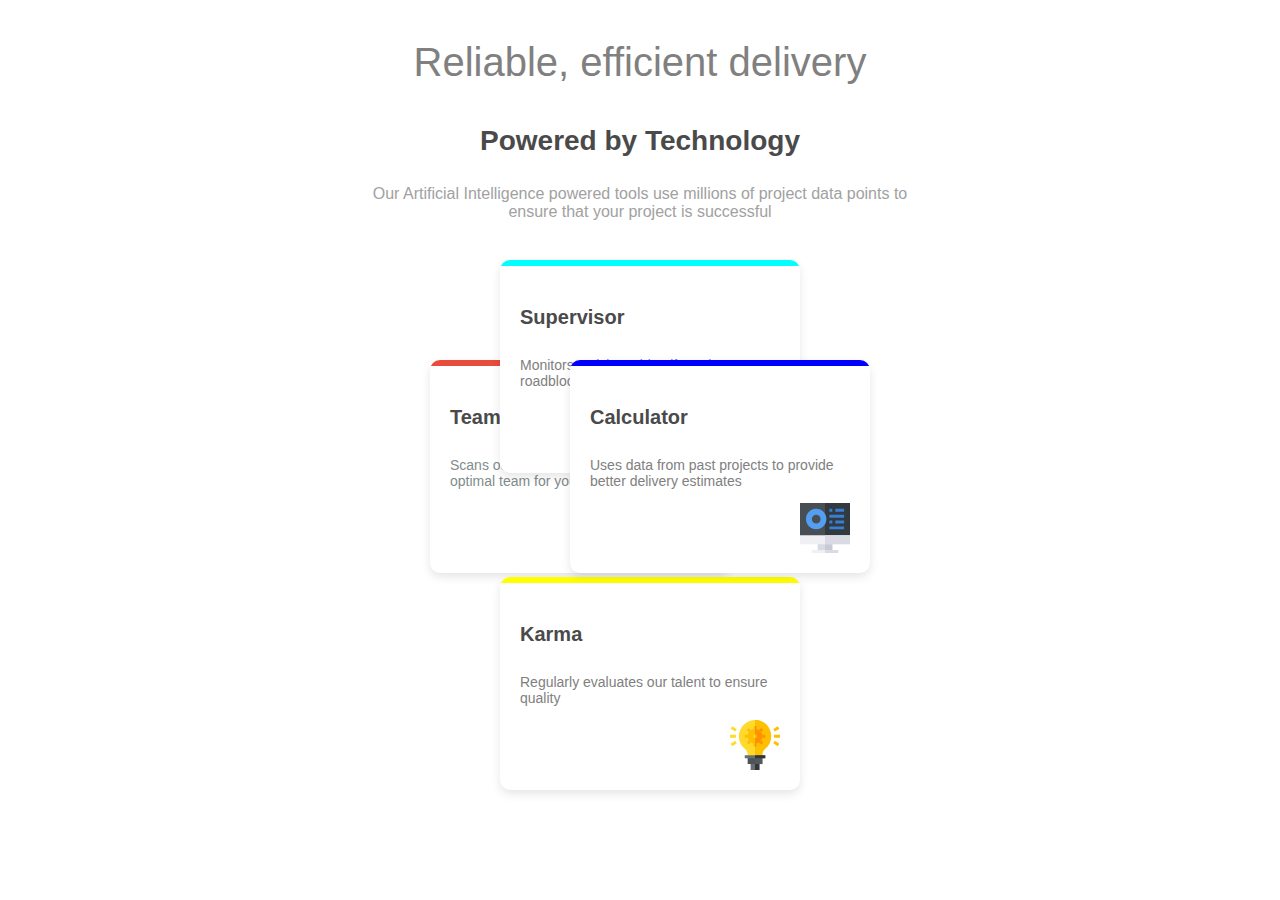
<file: index.html>
<!DOCTYPE html>
<html lang="en">
  <head>
    <meta charset="UTF-8" />
    <meta name="keywords" content="Thai, restaurant, Charlotte, Food" />
    <link rel="stylesheet" href="style.css" />
    <script src="./app.js"></script>
    <title>My Website</title>
  </head>
  <body>
    <div class="container">
      <p class="title">Reliable, efficient delivery</p>
      <p class="highlight">Powered by Technology</p>
      <p class="description">
        Our Artificial Intelligence powered tools use millions of project data
        points to ensure that your project is successful
      </p>
      <div class="contain-card">
        <div class="card">
          <div class="card-header"></div>
          <div class="card-content">
            <h3 class="card-title">Team Builder</h3>
            <p class="card-description">
              Scans our talent network to create the optimal team for your
              project
            </p>
            <img
              src="icon-team-builder.svg"
              alt="Team Builder Icon"
              class="card-image"
            />
          </div>
        </div>
        <div class="card2">
          <div class="card-header2"></div>
          <div class="card-content2">
            <h3 class="card-title2">Supervisor</h3>
            <p class="card-description2">
              Monitors activity to identify project roadblocks
            </p>
            <img
              src="icon-supervisor.svg"
              alt="Supervisor Icon"
              class="card-image2"
            />
          </div>
        </div>
        <div class="card3">
          <div class="card-header3"></div>
          <div class="card-content3">
            <h3 class="card-title3">Karma</h3>
            <p class="card-description3">
              Regularly evaluates our talent to ensure quality
            </p>
            <img src="icon-karma.svg" alt="Karma Icon" class="card-image3" />
          </div>
        </div>
        <div class="card4">
          <div class="card-header4"></div>
          <div class="card-content4">
            <h3 class="card-title4">Calculator</h3>
            <p class="card-description4">
              Uses data from past projects to provide better delivery estimates
            </p>
            <img
              src="icon-calculator.svg"
              alt="Calculator Icon"
              class="card-image4"
            />
          </div>
        </div>
      </div>
    </div>
  </body>
</html>
</file>
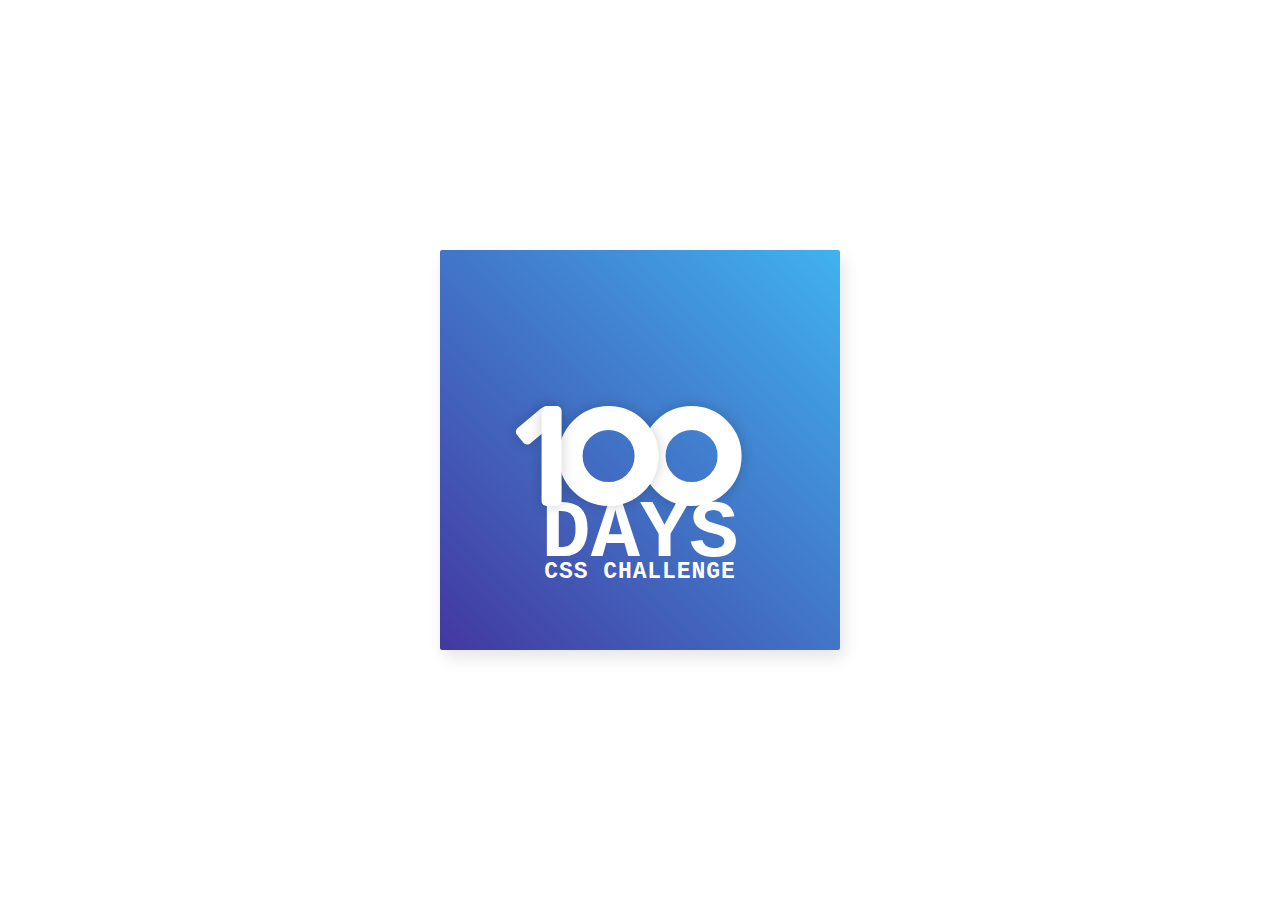
<file: Day1.html>
<!DOCTYPE html>
<html lang="en">
  <head>
    <meta charset="UTF-8" />
    <meta name="viewport" content="width=device-width, initial-scale=1.0" />
    <link rel="stylesheet" href="Day1.css" />
    <title>Document</title>
  </head>
  <body>
    <div class="frame">
      <div class="center">
        <p class="one-small"></p>
        <p class="one-large"></p>
        <p class="mid-zero"></p>
        <p class="last-zero"></p>
        <div class="text">
          <p class="days">Days</p>
          <p class="content">CSS CHALLENGE</p>
        </div>
      </div>
    </div>
  </body>
</html>
</file>
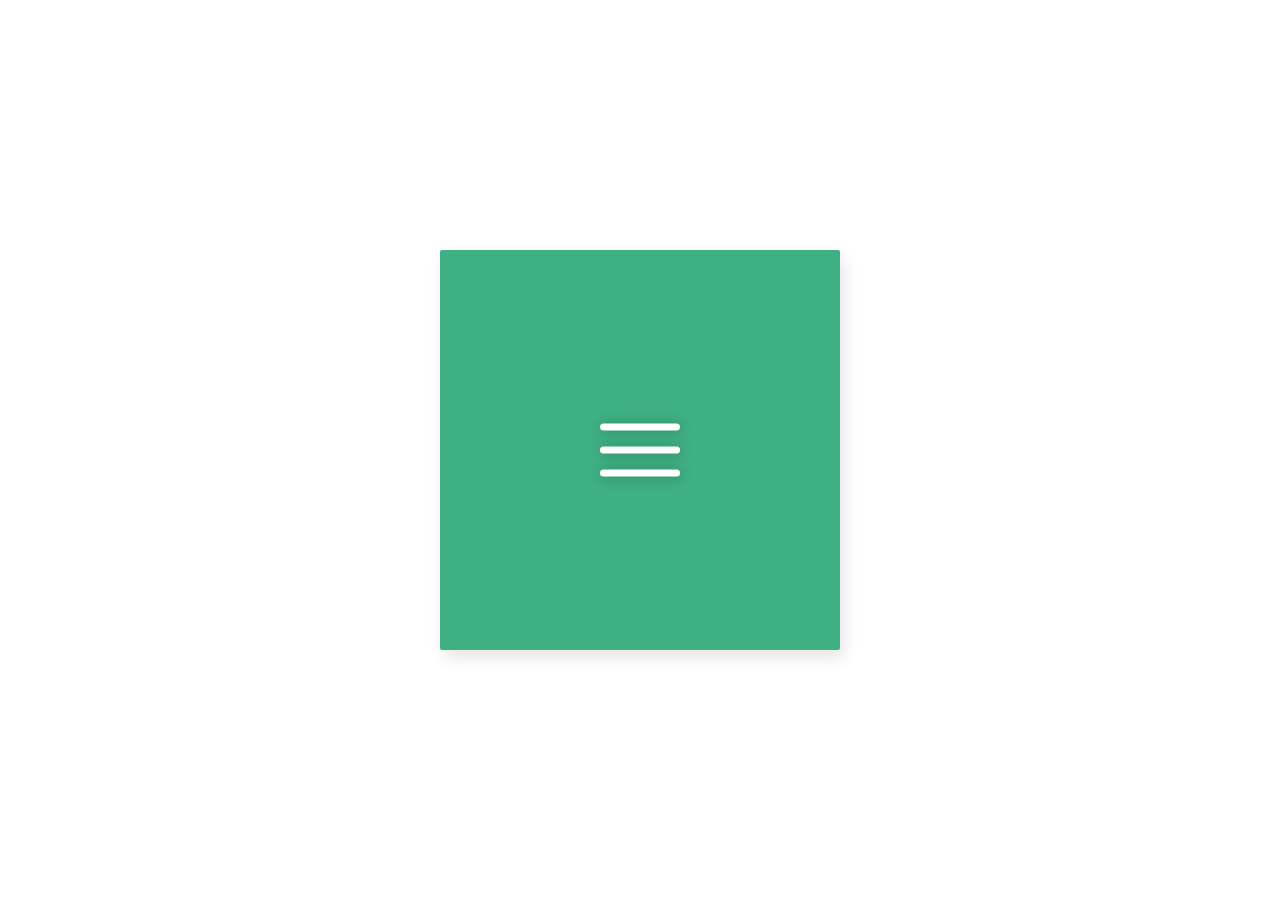
<file: Day2.html>
<!DOCTYPE html>
<html lang="en">
  <head>
    <meta charset="UTF-8" />
    <meta name="viewport" content="width=device-width, initial-scale=1.0" />
    <link rel="stylesheet" href="Day2.css" />
    <title>Document</title>
  </head>
  <body>
    <div class="frame">
      <div class="center">
        <p class="line-one"></p>
        <p class="line-two"></p>
        <p class="line-three"></p>
      </div>
    </div>
  </body>
</html>
</file>
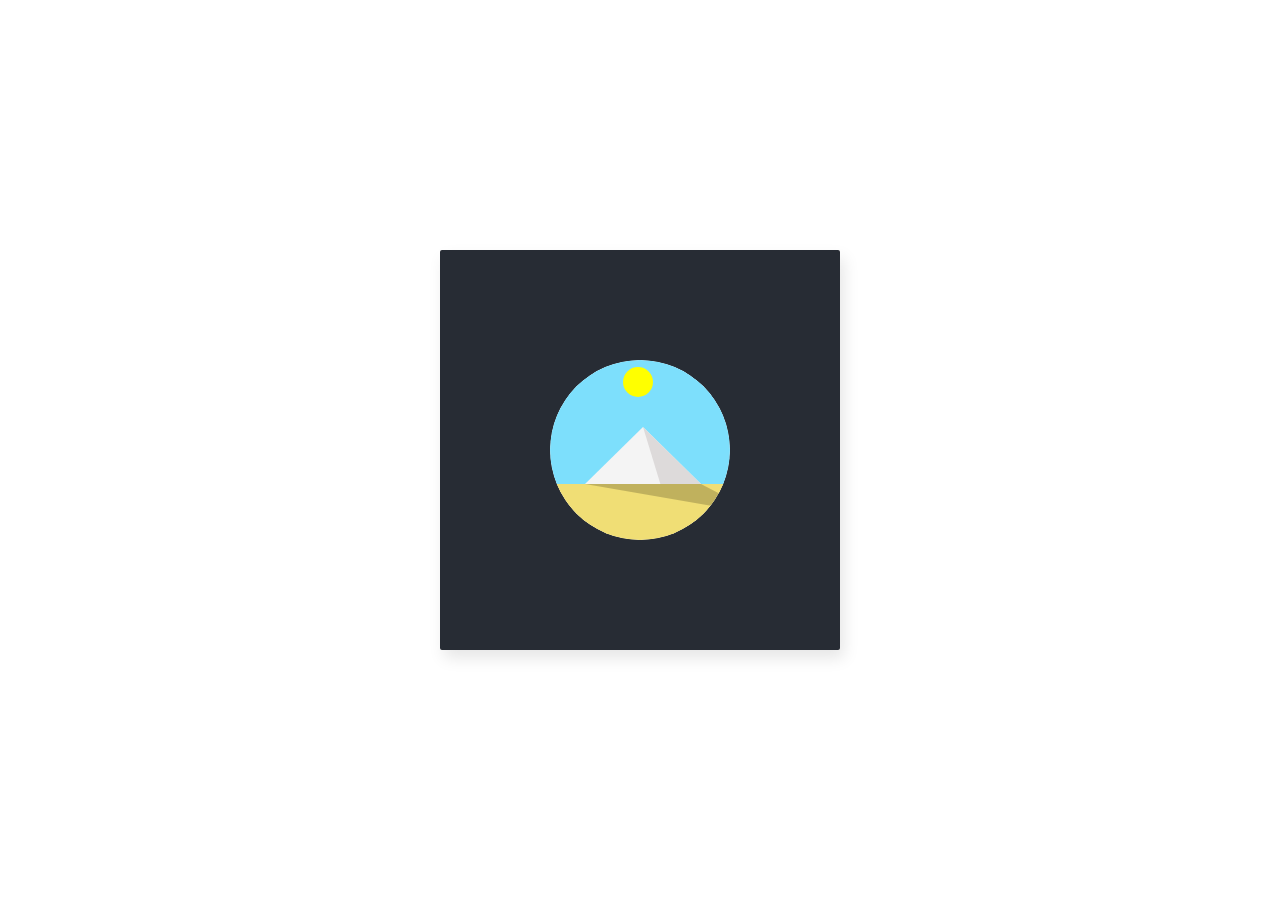
<file: Day3/day3.html>
<!DOCTYPE html>
<html lang="en">
  <head>
    <meta charset="UTF-8" />
    <meta name="viewport" content="width=device-width, initial-scale=1.0" />
    <link rel="stylesheet" href="day3.css" />
    <title>Document</title>
  </head>
  <body>
    <div class="frame">
      <div class="center">
        <div class="circle">
          <div class="sky"></div>
          <div class="sun"></div>
          <div class="side-left"></div>
          <div class="side-right"></div>
          <div class="shadow"></div>
          <div class="ground"></div>
        </div>
      </div>
    </div>
  </body>
</html>
</file>
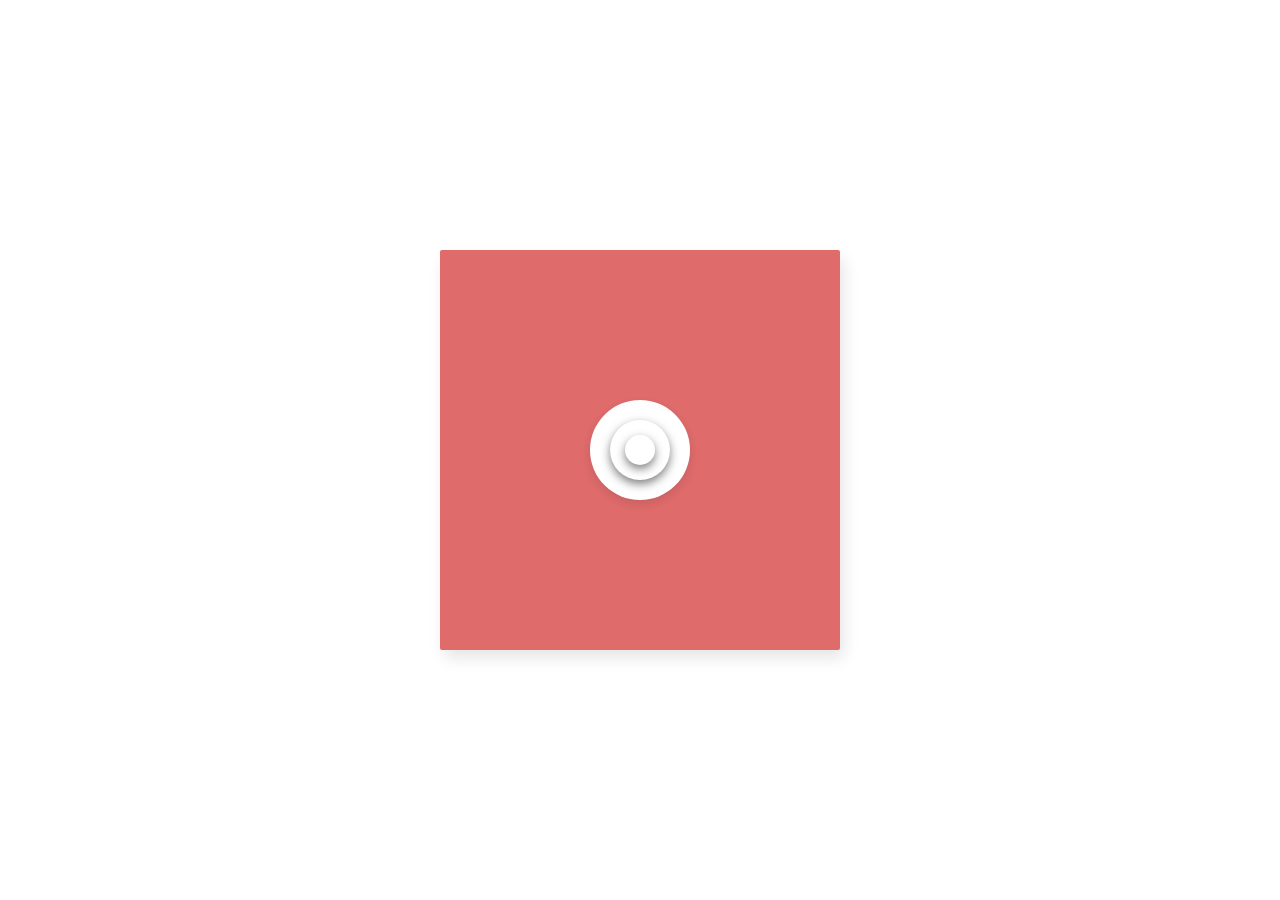
<file: Day4/day4.html>
<!DOCTYPE html>
<html lang="en">
  <head>
    <meta charset="UTF-8" />
    <meta name="viewport" content="width=device-width, initial-scale=1.0" />
    <link rel="stylesheet" href="day4.css" />
    <title>Document</title>
  </head>
  <body>
    <div class="frame">
      <div class="center">
        <div class="large"></div>
        <div class="medium"></div>
        <div class="small"></div>
      </div>
    </div>
  </body>
</html>
</file>
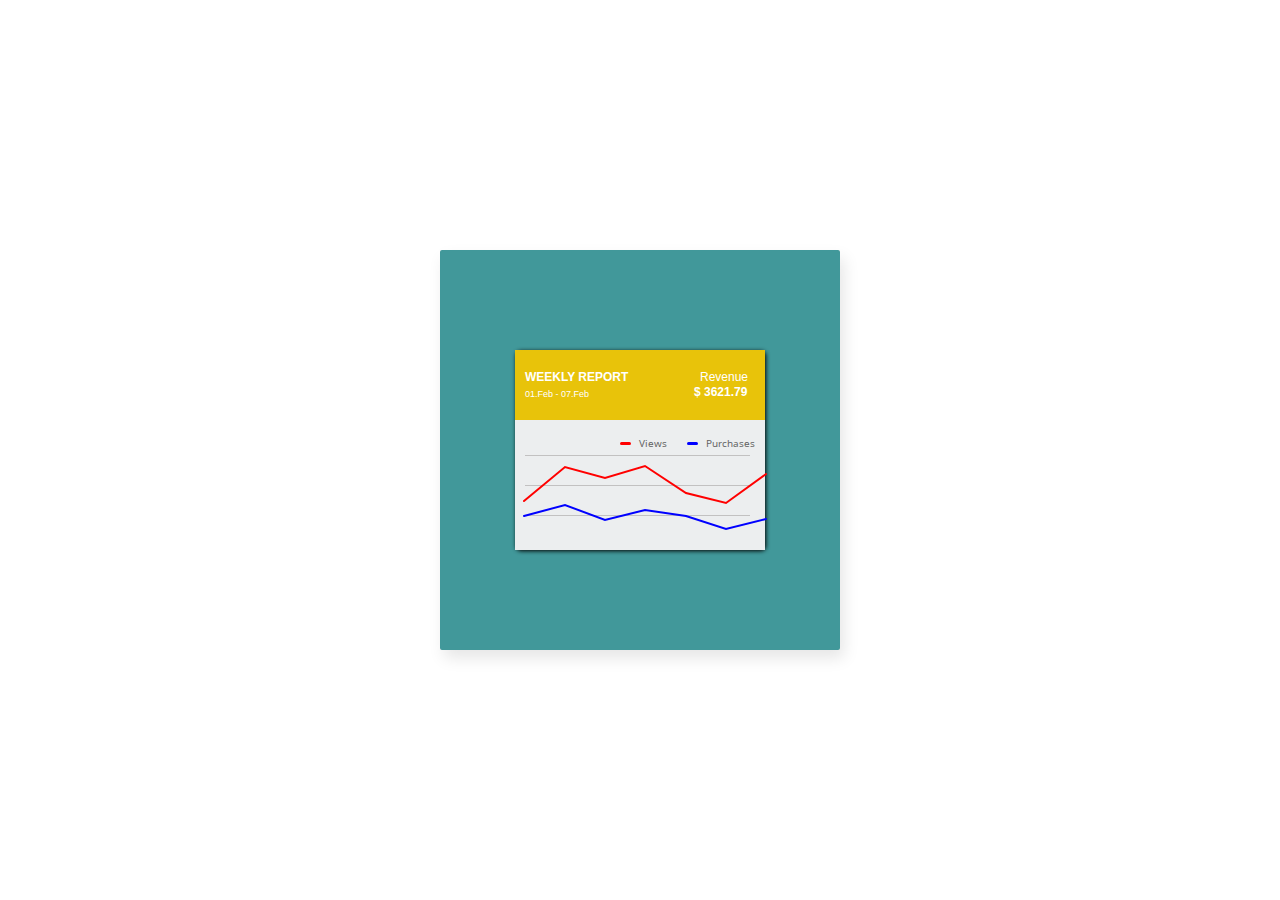
<file: Day5/day5.html>
<!DOCTYPE html>
<html lang="en">
  <head>
    <meta charset="UTF-8" />
    <meta name="viewport" content="width=device-width, initial-scale=1.0" />
    <link rel="stylesheet" href="day5.css" />
    <title>Document</title>
  </head>
  <body>
    <div class="frame">
      <div class="center">
        <div class="toper">
          <div class="content-toper">
            <div class="week">
              <div class="week-left">
                <p class="p1">WEEKLY REPORT</p>
                <p class="days">01.Feb - 07.Feb</p>
              </div>
              <div class="week-right">
                <p class="revenue">Revenue</p>
                <p class="price">$ 3621.79</p>
              </div>
            </div>
          </div>
        </div>
        <div class="bott">
          <div class="parameter">
            <span class="red">Views</span>
            <span class="blue">Purchases</span>
          </div>
          <div class="statistic">
            <div class="line-1"></div>
            <div class="line-2"></div>
            <div class="line-3"></div>
            <div class="data red">
              <svg>
                <polyline
                  points="9,46 50,12 90,23 130,11 171,38 211,48 251,19"
                ></polyline>
              </svg>
              <div class="points">
                <div class="point-1">
                  <div class="tooltip">458</div>
                </div>
                <div class="point-2">
                  <div class="tooltip">812</div>
                </div>
                <div class="point-3">
                  <div class="tooltip">746</div>
                </div>
                <div class="point-4">
                  <div class="tooltip">877</div>
                </div>
                <div class="point-5">
                  <div class="tooltip">517</div>
                </div>
                <div class="point-6">
                  <div class="tooltip">434</div>
                </div>
                <div class="point-7">
                  <div class="tooltip">458</div>
                </div>
              </div>
            </div>
            <div class="data blue">
				<svg>
					<polyline points="9,61 50,50 90,65 130,55 171,61 211,74 251,64"></polyline>    
				</svg>
				<div class="points">
					<div class="point-1">
						<div class="tooltip">26</div>
					</div>
					<div class="point-2">
						<div class="tooltip">41</div>
					</div>
					<div class="point-3">
						<div class="tooltip">22</div>
					</div>
					<div class="point-4">
						<div class="tooltip">36</div>
					</div>
					<div class="point-5">
						<div class="tooltip">25</div>
					</div>
					<div class="point-6">
						<div class="tooltip">13</div>
					</div>
					<div class="point-7">
						<div class="tooltip">20</div>
					</div>
				</div>
			</div>
		</div>
          </div>
        </div>
      </div>
    </div>
  </body>
</html>
</file>
<file: style.css>
body {
  margin: 0;
  padding: 0;
}

.container {
  text-align: center;
  font-family: "Arial", sans-serif;
  color: #4a4a4a;
  max-width: 550px;
  margin-left: auto;
  margin-right: auto;
}

.title {
  font-size: 28px;
  font-weight: 100;
  color: grey;
}

.highlight {
  font-size: 28px;
  font-weight: 700;
}

.description {
  font-size: 16px;
  color: #a1a1a1;
  max-width: 600px;
  margin: 10px auto;
}

.contain-card {
  display: flex;
  flex-direction: column;
  width: 100%;
  height: 100%;
  align-items: center;
  justify-content: space-around;
  margin: 10px;
}

.card {
  margin: 10px;
  width: 300px;
  background: white;
  border-radius: 10px;
  box-shadow: 0 4px 10px rgba(0, 0, 0, 0.1);
  overflow: hidden;
  text-align: left;
  font-family: "Arial", sans-serif;
  transition: all 0.3s;
}

.card:hover {
  transform: scale(1.1);
}

.card-header {
  height: 6px;
  background: #e74c3c;
}

.card-content {
  display: flex;
  flex-direction: column;
  padding: 20px;
}

.card-title {
  font-size: 20px;
  font-weight: 700;
}

.card-description {
  font-size: 14px;
  color: #7f8c8d;
  margin-top: 8px;
}

.card-image {
  align-self: flex-end;
  width: 50px;
  height: 50px;
}

.card2 {
  margin: 10px;
  width: 300px;
  background: white;
  border-radius: 10px;
  box-shadow: 0 4px 10px rgba(0, 0, 0, 0.1);
  overflow: hidden;
  text-align: left;
  font-family: "Arial", sans-serif;
  transition: all 0.3s;
}

.card2:hover {
  transform: scale(1.1);
}

.card-header2 {
  height: 6px;
  background: aqua;
}

.card-content2 {
  display: flex;
  flex-direction: column;
  padding: 20px;
}

.card-title2 {
  font-size: 20px;
  font-weight: 700;
}

.card-description2 {
  font-size: 14px;
  color: grey;
  margin-top: 8px;
}

.card-image2 {
  align-self: flex-end;
  width: 50px;
  height: 50px;
}

.card3 {
  margin: 10px;
  width: 300px;
  background: white;
  border-radius: 10px;
  box-shadow: 0 4px 10px rgba(0, 0, 0, 0.1);
  overflow: hidden;
  text-align: left;
  font-family: "Arial", sans-serif;
  transition: all 0.3s;
}

.card3:hover {
  transform: scale(1.1);
}

.card-header3 {
  background: yellow;
  height: 6px;
}

.card-content3 {
  display: flex;
  flex-direction: column;
  padding: 20px;
}

.card-title3 {
  font-size: 20px;
  font-weight: 700;
}

.card-description3 {
  font-size: 14px;
  color: gray;
  margin-top: 8px;
}

.card-image3 {
  width: 50px;
  height: 50px;
  align-self: flex-end;
}

.card4 {
  margin: 10px;
  width: 300px;
  background: white;
  border-radius: 10px;
  box-shadow: 0 4px 10px rgba(0, 0, 0, 0.1);
  overflow: hidden;
  text-align: left;
  font-family: "Arial", sans-serif;
  transition: all 0.3s;
}

.card4:hover {
  transform: scale(1.1);
}

.card-header4 {
  background: blue;
  height: 6px;
}

.card-content4 {
  display: flex;
  flex-direction: column;
  padding: 20px;
}

.card-title4 {
  font-size: 20px;
  font-weight: 700;
}

.card-description4 {
  font-size: 14px;
  color: grey;
  margin-top: 8px;
}

.card-image4 {
  height: 50px;
  width: 50px;
  align-self: flex-end;
}

@media screen and (min-width: 1024px) {
  .container {
    margin-bottom: 4.8rem;
  }

  .container .title {
    font-size: 40px;
  }

  .contain-card {
    display: flex;
    flex-direction: row;
  }

  .card {
    position: absolute;
    left: 420px;
    top: 350px;
    margin: 10px;
    width: 300px;
    background: white;
    border-radius: 10px;
    box-shadow: 0 4px 10px rgba(0, 0, 0, 0.1);
    overflow: hidden;
    text-align: left;
    font-family: "Arial", sans-serif;
  }

  .card2 {
    position: absolute;
    top: 250px;
    margin: 10px;
    width: 300px;
    background: white;
    border-radius: 10px;
    box-shadow: 0 4px 10px rgba(0, 0, 0, 0.1);
    overflow: hidden;
    text-align: left;
    font-family: "Arial", sans-serif;
  }

  .card3 {
    position: absolute;
    bottom: 100px;
    margin: 10px;
    width: 300px;
    background: white;
    border-radius: 10px;
    box-shadow: 0 4px 10px rgba(0, 0, 0, 0.1);
    overflow: hidden;
    text-align: left;
    font-family: "Arial", sans-serif;
  }

  .card4 {
    position: absolute;
    right: 400px;
    top: 350px;
    margin: 10px;
    width: 300px;
    background: white;
    border-radius: 10px;
    box-shadow: 0 4px 10px rgba(0, 0, 0, 0.1);
    overflow: hidden;
    text-align: left;
    font-family: "Arial", sans-serif;
  }
}
</file>
<file: Day1.css>
@import url(https://fonts.googleapis.com/css?family=Open+Sans:700,300);

.frame {
  position: absolute;
  top: 50%;
  left: 50%;
  width: 400px;
  height: 400px;
  margin-top: -200px;
  margin-left: -200px;
  border-radius: 2px;
  box-shadow: 4px 8px 16px 0 rgba(0, 0, 0, 0.1);
  overflow: hidden;
  background: #fff;
  color: #333;
  font-family: "Open Sans", Helvetica, sans-serif;
  -webkit-font-smoothing: antialiased;
  -moz-osx-font-smoothing: grayscale;
  background: linear-gradient(to top right, #43389f 0%, rgb(64, 178, 239) 100%);
}

.center {
  position: absolute;
  top: 50%;
  left: 50%;
  transform: translate(-50%, -50%);
  justify-content: center;
  text-align: center;
  align-items: center;
}

.one-small {
  position: absolute;
  height: 40px;
  width: 20px;
  background: white;
  border-radius: 5px;
  box-shadow: 0 0 13px 0 rgba(0, 0, 0, 0.2);
  transform: rotate(50deg);
  z-index: -1;
  left: -16px;
}

.one-large {
  position: absolute;
  width: 20px;
  background-color: white;
  height: 100px;
  border-radius: 5px;
  box-shadow: 0 0 13px 0 rgba(0, 0, 0, 0.2);
  z-index: 2;
}

.mid-zero {
  position: absolute;
  height: 100px;
  width: 100px;
  border-radius: 50%;
  box-shadow: 0 0 13px 0 rgba(0, 0, 0, 0.2);
  z-index: 1;
  box-sizing: border-box;
  border: 24px solid #fff;
  left: 17px;
}

.last-zero {
  position: absolute;
  height: 100px;
  width: 100px;
  border: 24px solid #fff;
  border-radius: 50%;
  z-index: 0;
  box-shadow: 0 0 13px 0 rgba(0, 0, 0, 0.2);
  box-sizing: border-box;
  left: 100px;
}

.text {
  position: relative;
  top: 100px;
  color: white;
  text-transform: Uppercase;
  display: block;
  font-family: "Courier New", Courier, monospace;
}

.days {
  font-weight: 700;
  font-size: 82px;
  margin-top: 15px;
  line-height: 60px;
}

.content {
  font-weight: 700;
  font-size: 23px;
  line-height: 30px;
  letter-spacing: 0.04em;
  margin-top: -90px;
}
</file>
<file: Day2.css>
@import url(https://fonts.googleapis.com/css?family=Open+Sans:700,300);

.frame {
  position: absolute;
  top: 50%;
  left: 50%;
  width: 400px;
  height: 400px;
  margin-top: -200px;
  margin-left: -200px;
  border-radius: 2px;
  box-shadow: 4px 8px 16px 0 rgba(0, 0, 0, 0.1);
  overflow: hidden;
  background: #3fb082;
  color: #333;
  font-family: "Open Sans", Helvetica, sans-serif;
  -webkit-font-smoothing: antialiased;
  -moz-osx-font-smoothing: grayscale;
}

.center {
  border-radius: 10px;
  position: absolute;
  top: 50%;
  left: 50%;
  transform: translate(-50%, -50%);
  text-align: center;
  justify-content: center;
  align-items: center;
}

.line-one {
  width: 80px;
  height: 7px;
  background-color: white;
  border-radius: 5px;
  box-shadow: 1px 1px 13px 1px rgba(0, 0, 0, 0.2);
}

.line-two {
  width: 80px;
  height: 7px;
  background-color: white;
  border-radius: 5px;
  box-shadow: 1px 1px 13px 1px rgba(0, 0, 0, 0.2);
}

.line-three {
  width: 80px;
  height: 7px;
  background-color: white;
  border-radius: 5px;
  box-shadow: 1px 1px 13px 1px rgba(0, 0, 0, 0.2);
}
</file>
<file: Day3/day3.css>
@import url(https://fonts.googleapis.com/css?family=Open+Sans:700,300);

.frame {
  position: absolute;
  top: 50%;
  left: 50%;
  width: 400px;
  height: 400px;
  margin-top: -200px;
  margin-left: -200px;
  border-radius: 2px;
  box-shadow: 4px 8px 16px 0 rgba(0, 0, 0, 0.1);
  overflow: hidden;
  background: #272c34;
  color: #333;
  font-family: "Open Sans", Helvetica, sans-serif;
  -webkit-font-smoothing: antialiased;
  -moz-osx-font-smoothing: grayscale;
}

.center {
  position: absolute;
  top: 50%;
  left: 50%;
  transform: translate(-50%, -50%);
}

.circle {
  position: relative;
  width: 180px;
  height: 180px;
  border-radius: 50%;
  clip-path: circle(90px at 90px 90px);
  background: #fff;
  overflow: hidden;
}

.sky {
  position: absolute;
  z-index: 0;
  top: 0;
  left: 0;
  right: 0;
  height: 124px;
  background-color: #7ddffc;
  animation: sky-turns-black 4s cubic-bezier(0.4, 0, 0.49, 1) infinite;
}

.sun {
  position: absolute;
  height: 30px;
  width: 30px;
  border-radius: 50%;
  background-color: yellow;
  z-index: 2;
  top: 7px;
  left: 73px;
  transform-origin: 50% 400%;
  animation: sun-goes-down 4s cubic-bezier(0.4, 0, 0.49, 1) infinite;
}

.side-left {
  position: absolute;
  height: 57px;
  width: 116px;
  top: 67px;
  left: 35px;
  z-index: 2;
  background-color: #f4f4f4;
  -webkit-clip-path: polygon(0% 100%, 100% 100%, 50% 0%);
  clip-path: polygon(0% 100%, 100% 100%, 50% 0%);
  animation: pyramid-shading 4s cubic-bezier(0.4, 0, 0.49, 1) infinite;
}

.side-right {
  position: absolute;
  height: 57px;
  width: 58px;
  background: #dddada;
  top: 67px;
  left: 93px;
  z-index: 2;
  clip-path: polygon(30% 100%, 100% 100%, 0% 0%);
  animation: pyramid-shading 4s cubic-bezier(0.4, 0, 0.49, 1) infinite reverse;
}

.shadow {
  position: absolute;
  background: rgba(0, 0, 0, 0.2);
  z-index: 2;
  height: 30px;
  width: 360px;
  top: 124px;
  left: -80px;
  transform-origin: 50% 0%;
  clip-path: polygon(115px 0%, 231px 0%, 80% 100%);
  animation: shadow-on-the-floor 4s cubic-bezier(0.4, 0, 0.49, 1) infinite;
}

.ground {
  position: absolute;
  height: 56px;
  background-color: #f0de75;
  z-index: 1;
  bottom: 0;
  left: 0;
  right: 0;
  animation: fading-sand 4s cubic-bezier(0.4, 0, 0.49, 1) infinite;
}

@keyframes sky-turn-black {
  0% {
    background: #272c34;
  }
  30% {
    background: #7ddffc;
  }
  70% {
    background: #7ddffc;
  }
  100% {
    background: #272c34;
  }
}

@keyframes sun-goes-down {
  0% {
    background: #ffef00;
    transform: rotate(-70deg);
  }
  30% {
    background: #ffef00;
    transform: rotate(-28deg);
  }
  70% {
    background: #ffef00;
  }
  100% {
    background: #ffef00;
    transform: rotate(70deg);
  }
}

@keyframes pyramid-shading {
  0% {
    background: #272c34;
  }
  30% {
    background: #f4f4f4;
  }
  70% {
    background: #dddada;
  }
  100% {
    background: #272c34;
  }
}

@keyframes shadow-on-the-floor {
  0% {
    transform: scaleY(0);
    clip-path: polygon(115px 0%, 231px 0%, 100% 100%);
  }
  30% {
    transform: scaleY(1);
    clip-path: polygon(115px 0%, 231px 0%, 80% 100%);
  }
  55% {
    transform: scaleY(0.4);
  }
  75% {
    transform: scaleY(1);
  }
  100% {
    transform: scaleY(0);
    clip-path: polygon(115px 0%, 231px 0%, 0% 100%);
  }
}

@keyframes fading-sand {
  0% {
    background: #40454d;
  }
  30% {
    background: #f0de75;
  }
  70% {
    background: #f0de75;
  }
  100% {
    background: #494d54;
  }
}
</file>
<file: Day4/day4.css>
@import url(https://fonts.googleapis.com/css?family=Open+Sans:700,300);

.frame {
  position: absolute;
  top: 50%;
  left: 50%;
  width: 400px;
  height: 400px;
  margin-top: -200px;
  margin-left: -200px;
  border-radius: 2px;
  box-shadow: 4px 8px 16px 0 rgba(0, 0, 0, 0.1);
  overflow: hidden;
  background: #df6b6b;
  color: #333;
  font-family: "Open Sans", Helvetica, sans-serif;
  -webkit-font-smoothing: antialiased;
  -moz-osx-font-smoothing: grayscale;
}

.center {
  position: absolute;
  top: 50%;
  left: 50%;
  transform: translate(-50%, -50%);
  text-align: center;
  align-items: center;
  justify-content: center;
}

.large {
  height: 100px;
  z-index: 1;
  width: 100px;
  border-radius: 50%;
  background: white;
  box-shadow: 0 4px 10px rgba(0, 0, 0, 0.1);
  animation-fill-mode: both;
  animation: large-1 3s cubic-bezier(0.21, 0.98, 0.6, 0.99) infinite alternate;
}

.medium {
  position: absolute;
  height: 60px;
  width: 60px;
  border-radius: 50%;
  bottom: 20px;
  left: 20px;
  z-index: 2;
  border-radius: 50%;
  background: white;
  box-shadow: 0 4px 10px rgba(0, 0, 0, 0.5);
  animation-fill-mode: both;
  animation: medium-1 3s cubic-bezier(0.21, 0.98, 0.6, 0.99) infinite alternate;
}

.small {
  position: absolute;
  height: 30px;
  width: 30px;
  border-radius: 50%;
  bottom: 35px;
  left: 35px;
  z-index: 3;
  border-radius: 50%;
  background: white;
  box-shadow: 0 4px 10px rgba(0, 0, 0, 0.5);
  animation-fill-mode: both;
  animation: small-1 3s cubic-bezier(0.21, 0.98, 0.6, 0.99) infinite alternate;
}

@keyframes large-1 {
  0%,
  70% {
    box-shadow: 2px 2px 3px 2px rgba(0, 0, 0, 0.2);
    transform: scale(0);
  }

  100% {
    box-shadow: 0 4px 10px rgba(0, 0, 0, 0.5);
    transform: scale(1);
  }
}

@keyframes medium-1 {
  0%,
  70% {
    box-shadow: 2px 2px 3px 2px rgba(0, 0, 0, 0.2);
    transform: scale(0);
  }
  100% {
    box-shadow: 0 4px 10px rgba(0, 0, 0, 0.5);
    transform: scale(1);
  }
}

@keyframes small-1 {
  0%,
  70% {
    box-shadow: 2px 2px 3px 2px rgba(0, 0, 0, 0.2);
    transform: scale(0);
  }
  100% {
    box-shadow: 0 4px 10px rgba(0, 0, 0, 0.5);
    transform: scale(1);
  }
}
</file>
<file: Day5/day5.css>
@import url(https://fonts.googleapis.com/css?family=Open+Sans:700,300);

.frame {
  position: absolute;
  top: 50%;
  left: 50%;
  width: 400px;
  height: 400px;
  margin-top: -200px;
  margin-left: -200px;
  border-radius: 2px;
  box-shadow: 4px 8px 16px 0 rgba(0, 0, 0, 0.1);
  overflow: hidden;
  background: #41989a;
  color: #333;
  font-family: "Open Sans", Helvetica, sans-serif;
  -webkit-font-smoothing: antialiased;
  -moz-osx-font-smoothing: grayscale;
}

.center {
  position: absolute;
  top: 50%;
  left: 50%;
  height: 200px;
  width: 250px;
  background: white;
  box-shadow: 1px 1px 4px rgba(0, 0, 0, 1);
  border-radius: 5px;
  transform: translate(-50%, -50%);
  justify-content: center;
  align-items: center;
}

.toper {
  position: absolute;
  top: 0;
  left: 0;
  right: 0;
  width: 250px;
  height: 70px;
  background: rgb(232, 195, 10);
  overflow: hidden;
}

.content-toper {
  position: absolute;
}

.week {
  display: flex;
}

.week-left {
  padding: 5px;
}

.p1 {
  font-size: 12px;
  margin: 5px;
  font-weight: 700;
  color: white;
  margin-top: 15px;
  font-family: Arial, Helvetica, sans-serif;
}

.days {
  font-size: 9px;
  margin-top: 5px;
  margin-left: 5px;
  margin-bottom: 10px;
  font-family: Arial, Helvetica, sans-serif;
  color: white;
}

.week-right {
  padding: 5px;
}

.revenue {
  position: absolute;
  font-size: 12px;
  margin: 5px;
  font-weight: lighter;
  color: white;
  top: 15px;
  left: 180px;
  font-family: Arial, Helvetica, sans-serif;
}

.price {
  width: 100px;
  position: absolute;
  margin: 5px;
  font-size: 12px;
  top: 30px;
  left: 174px;
  font-family: Arial, Helvetica, sans-serif;
  font-weight: 700;
  color: white;
}

.bott {
  background: rgb(236, 238, 239);
  position: absolute;
  bottom: 0;
  left: 0;
  right: 0;
  width: 250px;
  height: 130px;
}

.parameter {
  text-align: right;
  padding: 10px 0 14px 0;
}

span {
  position: relative;
  font-size: 10px;
  color: #606060;
  line-height: 13px;
  padding: 0 10px 0 25px;
}

span:before {
  position: absolute;
  left: 6px;
  top: 6px;
  display: block;
  content: "";
  width: 11px;
  height: 3px;
  border-radius: 3px;
}

.red:before {
  background: red;
}

.blue::before {
  background: blue;
}

.statistic {
  position: absolute;
  bottom: 30px;
  right: 0;
  left: 0;
  background: rgb(236, 238, 239);
  width: 250px;
  height: 65px;
}

.line-1 {
  top: 0;
  left: 0;
  right: 0;
  position: absolute;
  width: 225px;
  left: 10px;
  background: rgb(194, 193, 193);
  height: 0.1px;
}

.line-2 {
  top: 30px;
  right: 0;
  position: absolute;
  width: 225px;
  left: 10px;
  background: rgb(194, 193, 193);
  height: 0.1px;
}

.line-3 {
  top: 60px;
  left: 10px;
  position: absolute;
  width: 225px;
  right: 0;
  background: rgb(194, 193, 193);
  height: 0.1px;
}
.data {
  svg {
    position: absolute;
    top: 0;
    left: 0;
    right: 0;
    bottom: 0;
  }

  polyline {
    fill: none;
    stroke-width: 2;
    stroke-linecap: round;
  }

  &.red polyline {
    stroke: red;
  }

  &.blue polyline {
    stroke: blue;
  }

  .tooltip {
    position: absolute;
    bottom: 13px;
    left: 50%;
    transform: translate3d(-50%, 10px, 0);
    font-weight: 600;
    font-size: 11px;
    line-height: 11px;
    color: #fff;
    padding: 10px;
    border-radius: 5px;
    background: rgba(0, 0, 0, 0.8);
    visibility: hidden;
    opacity: 0;
    transition: transform 0.4s ease-out 0s, opacity 0.4s ease-out 0s;
  }
  &:after {
    position: absolute;
    display: block;
    content: "";
    height: 6px;
    width: 6px;
    left: 50%;
    margin-left: -3px;
    bottom: -3px;
    transform: rotate(45deg);
  }
}
</file>
